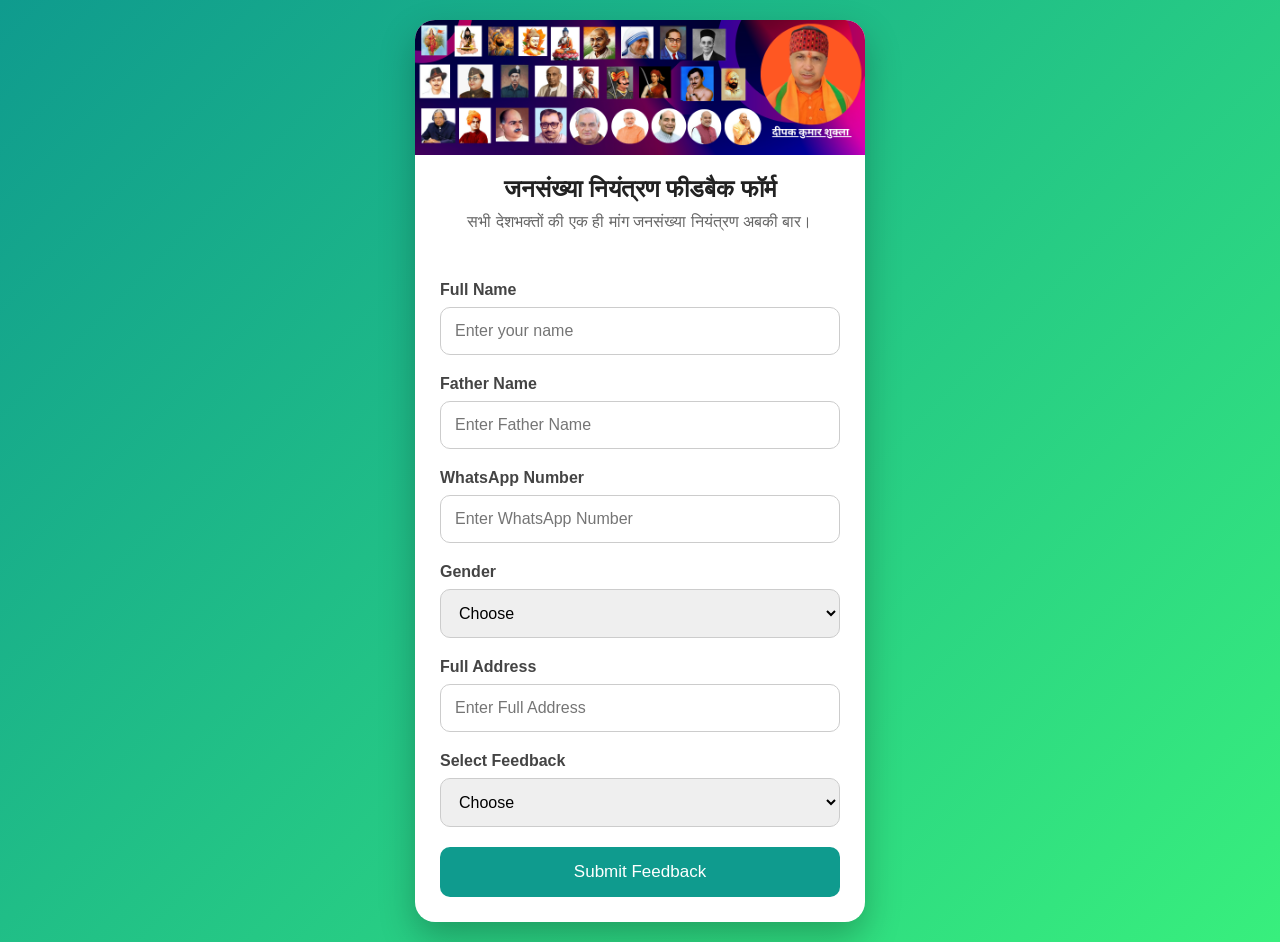
<file: index.html>
<!DOCTYPE html>
<html lang="en">

<head>
    <meta charset="UTF-8">
    <meta name="viewport" content="width=device-width, initial-scale=1.0">
    <title>Population Feedback</title>
    <link rel="stylesheet" href="style.css">
</head>

<body>

    <div class="wrapper">
        <div class="card">
            <!-- <img src="./images/bhaiG.png" alt=""> -->
            <img src="./images/hh.png" alt="Banner">
            <h2>जनसंख्या नियंत्रण फीडबैक फॉर्म</h2>
            <p>सभी देशभक्तों की एक ही मांग
                जनसंख्या नियंत्रण अबकी बार।</p>
            <form>
                <div class="inputBox">
                    <label>Full Name</label>
                    <input type="text" id="name" placeholder="Enter your name" required>
                </div>
                <div class="inputBox">
                    <label>Father Name</label>
                    <input type="text" id="fatherName" placeholder="Enter Father Name"  required>
                </div>
                <div class="inputBox">
                    <label>WhatsApp Number</label>
                    <input type="tel" id="whatsappNumber" placeholder="Enter WhatsApp Number" maxlength="10" required>
                </div>
                <div class="inputBox">
                    <label>Gender</label>
                    <select id="gender" required>
                        <option value="">Choose</option>
                        <option value="male">Male</option>
                        <option value="female">Female</option>
                    </select>
                </div>
                <div class="inputBox">
                    <label>Full Address</label>
                    <input type="text" id="fullAddress" placeholder="Enter Full Address" required>
                </div>
                <div class="inputBox">
                    <label>Select Feedback</label>
                    <select id="status" required>
                        <option value="">Choose</option>
                        <option value="YES">YES</option>
                        <option value="NO">NO</option>
                    </select>
                </div>
                <button type="submit" id="submit">Submit Feedback</button>
            </form>
        </div>

        <div class="divPlease">
            Please Wait ....
        </div>



    </div>

    <script src="index.js"></script>
</body>

</html>
</file>
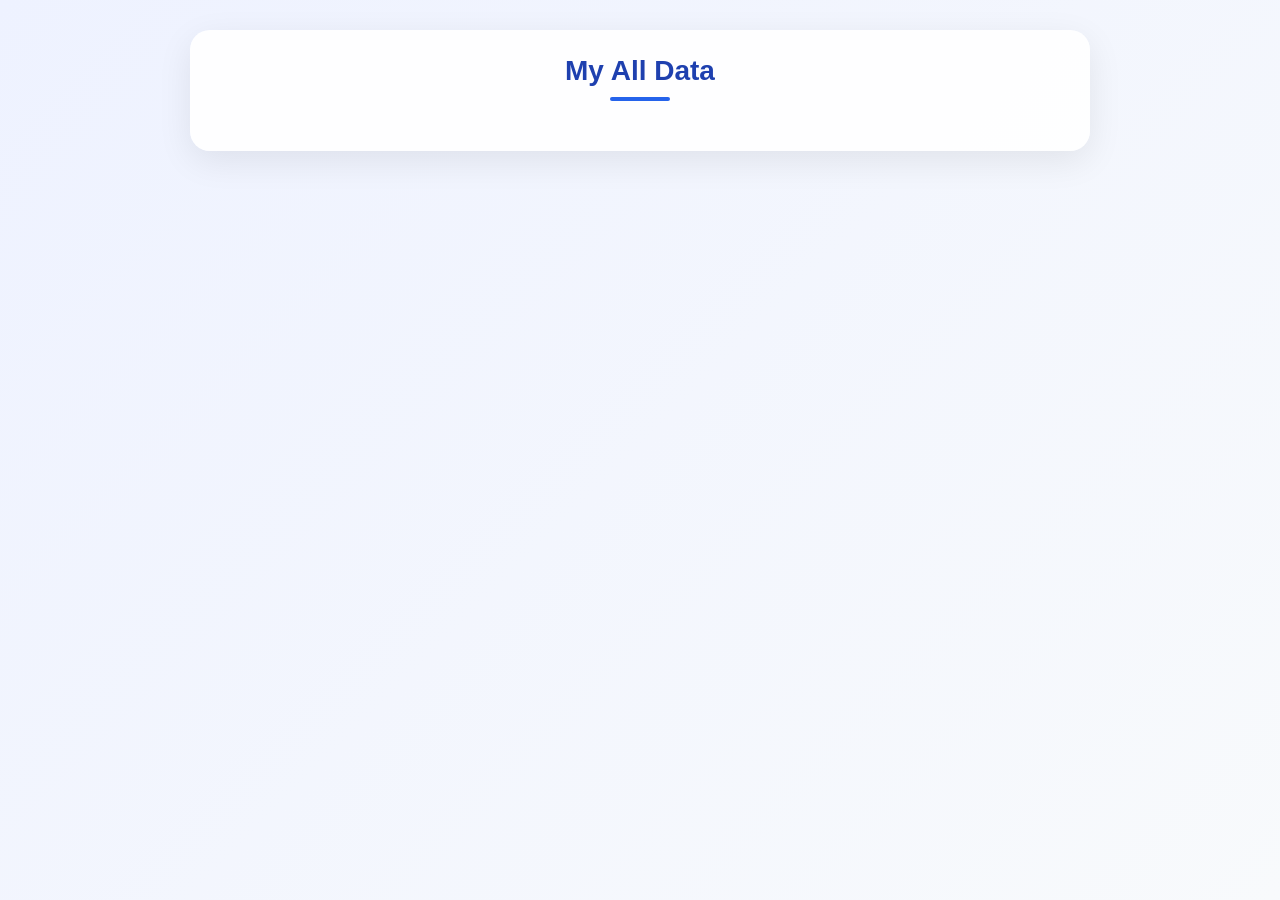
<file: allLinks/index.html>
<!DOCTYPE html>
<html lang="en">

<head>
    <meta charset="UTF-8">
    <meta name="viewport" content="width=device-width, initial-scale=1.0">
    <title>Deepak Shukla</title>
    <link rel="stylesheet" href="style.css">
</head>

<body>
    <div class="container">
        <h3>My All Data</h3>
        <div id="myList">

        </div>
        
    </div>
</body>
<script src="index.js"></script>

</html>
</file>
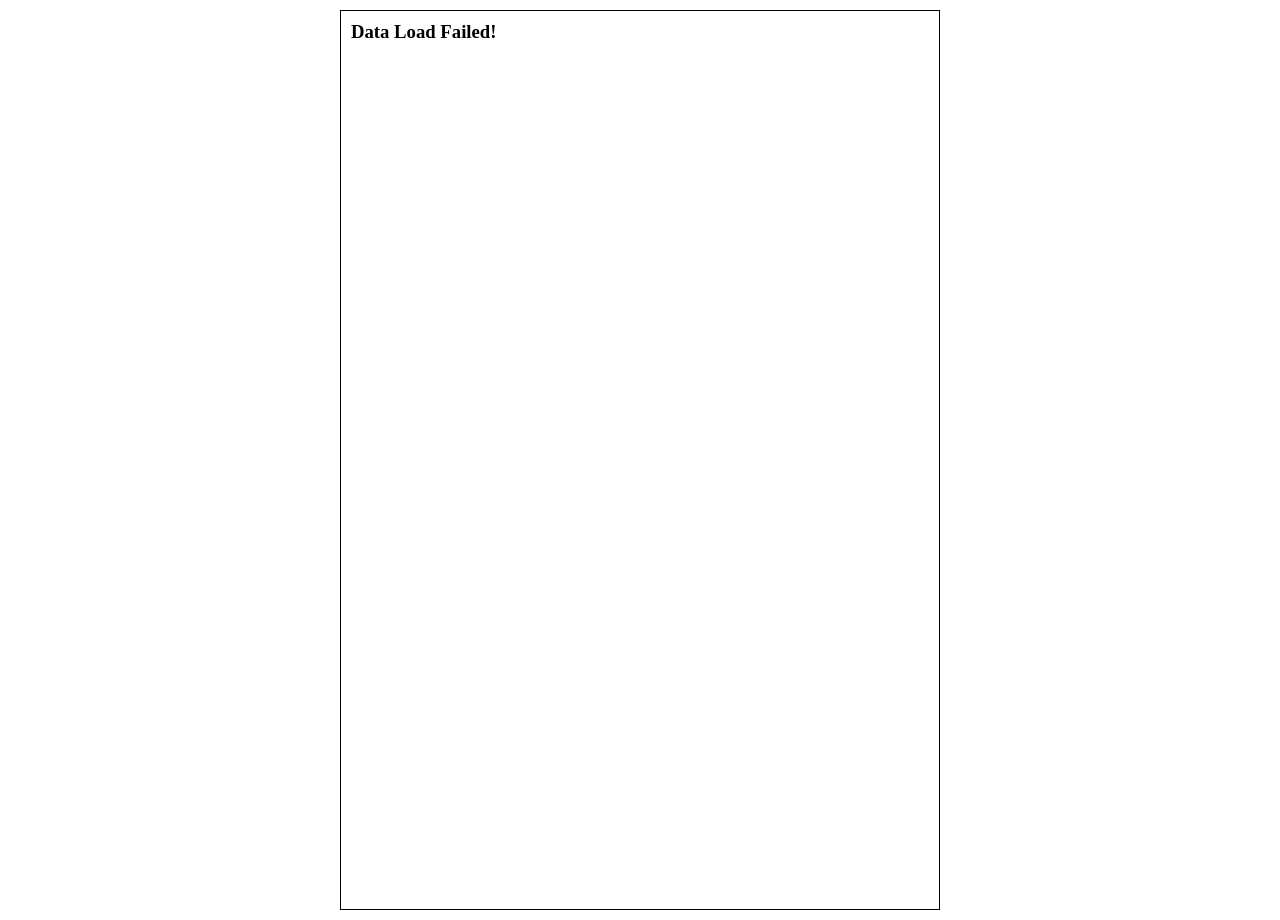
<file: c/index.html>
<!DOCTYPE html>
<html lang="en">

<head>
    <meta charset="UTF-8">
    <meta name="viewport" content="width=device-width, initial-scale=1.0">
    <title>Collection Data</title>
    <link rel="stylesheet" href="style.css">
</head>

<body>

    <div class="container">
        <div id="datacollection"></div>
    </div>


</body>
<script src="index.js"></script>

</html>
</file>
<file: style.css>
*{
    margin:0;
    padding:0;
    box-sizing:border-box;
    font-family:Arial, Helvetica, sans-serif;
}

body{

    min-height:100vh;
    display:flex;
    justify-content:center;
    align-items:center;
    background:linear-gradient(135deg,#0f9b8e,#38ef7d);
    padding:20px;

}

.wrapper{

    width:100%;
    max-width:450px;

}

.card{

    background:#fff;
    border-radius:20px;
    overflow:hidden;
    box-shadow:0 15px 35px rgba(0,0,0,.25);

}

.card img{

    width:100%;
    display:block;

}

.card h2{

    text-align:center;
    margin-top:20px;
    color:#222;

}

.card p{

    text-align:center;
    color:#666;
    margin:10px 20px 25px;

}

form{

    padding:25px;

}

.inputBox{

    margin-bottom:20px;

}

.inputBox label{

    display:block;
    margin-bottom:8px;
    font-weight:bold;
    color:#444;

}

.inputBox input,
.inputBox select{

    width:100%;
    padding:14px;
    border:1px solid #ccc;
    border-radius:10px;
    font-size:16px;
    outline:none;
    transition:.3s;

}

.inputBox input:focus,
.inputBox select:focus{

    border-color:#0f9b8e;
    box-shadow:0 0 8px rgba(15,155,142,.3);

}

button{

    width:100%;
    padding:15px;
    border:none;
    border-radius:10px;
    background:#0f9b8e;
    color:white;
    font-size:17px;
    cursor:pointer;
    transition:.3s;

}

button:hover{

    background:#08766c;

}

.divPlease{
    width: max-content;
    height: max-content;
    border: 1px solid black;
    position: fixed;
    top: 50%;
    left: 50%;
    transform: translate(-50%,-50%);
    background-image: linear-gradient(green,rgb(42, 179, 30));
    display: flex;
    align-items: center;
    justify-content: center;
    padding: 20px 50px;
  



}

@media(max-width:600px){

    .card{

        border-radius:15px;

    }

    form{

        padding:20px;

    }

    .card h2{

        font-size:24px;

    }

    .inputBox input,
    .inputBox select{

        font-size:15px;

    }

}
</file>
<file: allLinks/style.css>
* {
    margin: 0;
    padding: 0;
    box-sizing: border-box;
}

body {
    font-family: Arial, Helvetica, sans-serif;
    background: linear-gradient(135deg, #eef2ff, #f8fafc);
    min-height: 100vh;
    padding: 30px 15px;
    color: #1e293b;
}

.container {
    width: 100%;
    max-width: 900px;
    margin: auto;
    background: rgba(255, 255, 255, 0.95);
    padding: 25px;
    border-radius: 20px;
    box-shadow: 0 10px 35px rgba(0, 0, 0, 0.08);
}

/* Heading */
.container h3 {
    text-align: center;
    font-size: 28px;
    margin-bottom: 25px;
    color: #1e40af;
    position: relative;
}

.container h3::after {
    content: "";
    display: block;
    width: 60px;
    height: 4px;
    margin: 10px auto 0;
    border-radius: 10px;
    background: #2563eb;
}

/* List container */
#myList {
    display: grid;
    /* grid-template-columns: repeat(2, 1fr); */
    gap: 15px;
}

/* If JS creates div/cards inside myList */
#myList>div {
    background: #ffffff;
    border: 1px solid #e2e8f0;
    border-radius: 14px;
    padding: 18px;
    transition: 0.25s ease;
    box-shadow: 0 4px 12px rgba(15, 23, 42, 0.05);
}

#myList>div:hover {
    transform: translateY(-4px);
    box-shadow: 0 10px 25px rgba(37, 99, 235, 0.12);
    border-color: #93c5fd;
}

/* Text inside cards */
#myList>div p {
    margin: 7px 0;
    line-height: 1.5;
    color: #475569;
}

#myList>div strong {
    color: #0f172a;
}

/* Links */
#myList a {
    display: inline-block;
    margin-top: 10px;
    padding: 9px 15px;
    border-radius: 8px;
    background: #2563eb;
    color: white;
    text-decoration: none;
    font-size: 14px;
    transition: 0.2s;
}

#myList a:hover {
    background: #1d4ed8;
}

.dataList {
    display: flex;
    align-items: center;
    justify-content: space-between;
    gap: 15px;

    background: white;
    padding: 15px;
    margin-bottom: 12px;

    border: 1px solid #e2e8f0;
    border-radius: 12px;

    box-shadow: 0 4px 12px rgba(0, 0, 0, 0.06);
}

.dataList label {
    font-size: 16px;
    font-weight: 600;
    color: #1e293b;
    word-break: break-word;
}

.btnBox {
    display: flex;
    gap: 8px;
    flex-shrink: 0;
}

.shareBtn,
.CopyBTn {
    border: none;
    padding: 9px 14px;
    border-radius: 8px;
    color: white;
    font-weight: 600;
    cursor: pointer;
    transition: 0.2s;
}

.shareBtn {
    background: #2563eb;
}

.shareBtn:hover {
    background: #1d4ed8;
    transform: translateY(-2px);
}

.CopyBTn {
    background: #16a34a;
}

.goto {
    border: none;
    padding: 9px 14px;
    border-radius: 8px;
    background-color: rgb(142, 238, 16);
    font-weight: 600;
    cursor: pointer;
    transition: 0.2s;

}

.CopyBTn:hover {
    background: #15803d;
    transform: translateY(-2px);
}

@media (max-width: 600px) {

    .dataList {
        align-items: flex-start;
        flex-direction: column;
    }

    .btnBox {
        width: 100%;
    }

    .shareBtn,
    .CopyBTn {
        flex: 1;
    }
}

/* Mobile */
@media (max-width: 600px) {

    body {
        padding: 15px 10px;
    }

    .container {
        padding: 18px;
        border-radius: 16px;
    }

    .container h3 {
        font-size: 23px;
        margin-bottom: 20px;
    }

    #myList {
        grid-template-columns: 1fr;
        gap: 12px;
    }

    #myList>div {
        padding: 15px;
    }
}
</file>
<file: c/style.css>
* {
    margin: 0;
    padding: 0;
    box-sizing: border-box;
}

.numn {
    width: 100%;
    height: 50px;
    border: 1px solid #000;
    display: flex;
    justify-content: center;
    align-items: center;
    margin: 8px 0;
    font-size: 18px;
    text-align: center;
    border-radius: 10px;
}
.numn strong{
    color: black;
    margin: 0px 10px;
}
.container {
    width: 100%;
    max-width: 600px;
    height: 100vh;
    border: 1px solid #000;
    margin: 10px auto;
    overflow-y: auto;
    overflow-x: hidden;
    padding: 10px;
}

@media screen and (max-width: 567px) {
    .container {
        max-width: 100%;
        margin: 0;
        border: none;
        padding: 10px;
    }

    .numn {
        font-size: 16px;
        height: 45px;
    }
}
</file>
